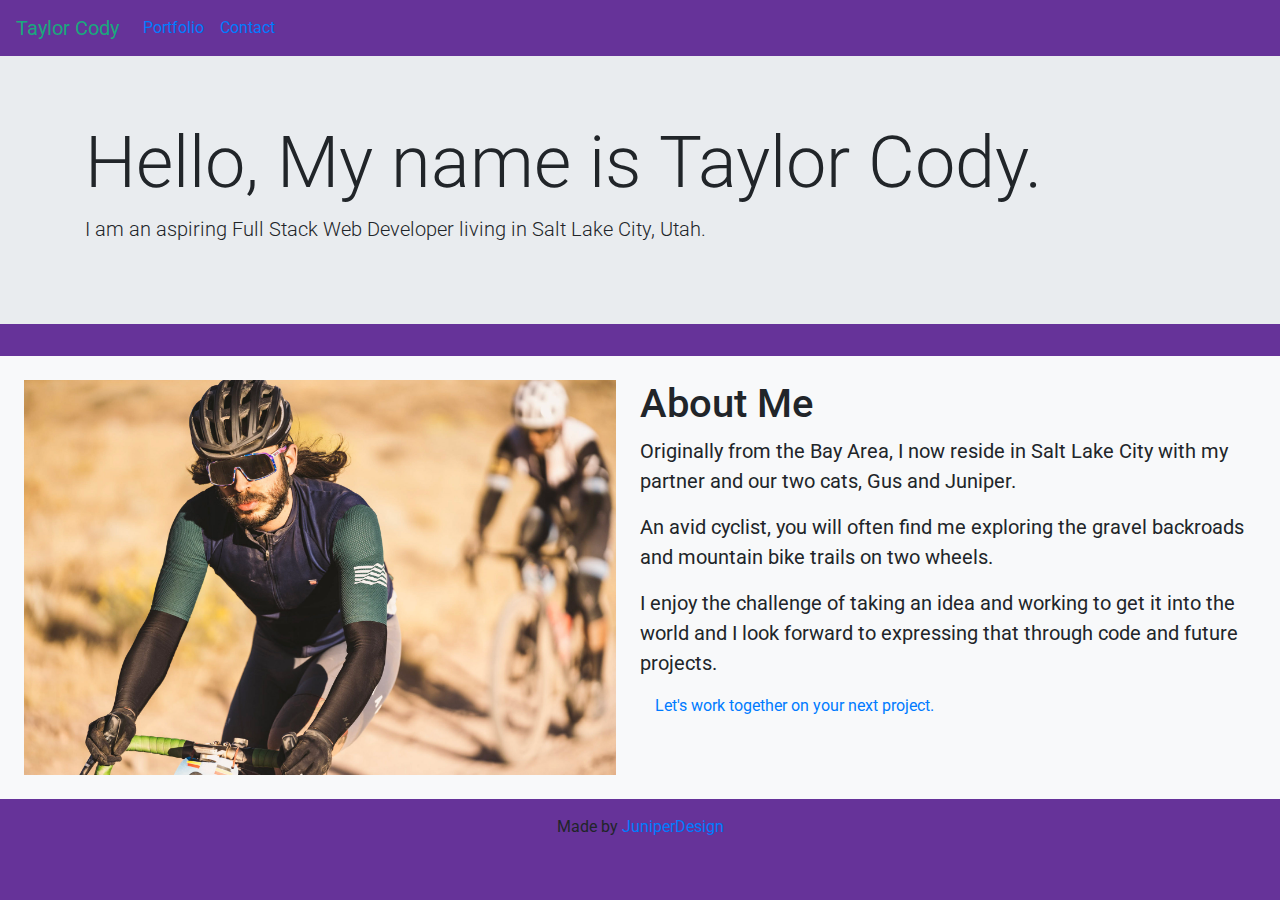
<file: index.html>
<!DOCTYPE html>
<html lang="en">
<head>
    <meta charset="UTF-8">
    <meta name="viewport" content="width=device-width, initial-scale=1.0">
    <link rel="stylesheet" href="https://stackpath.bootstrapcdn.com/bootstrap/4.5.2/css/bootstrap.min.css" integrity="sha384-JcKb8q3iqJ61gNV9KGb8thSsNjpSL0n8PARn9HuZOnIxN0hoP+VmmDGMN5t9UJ0Z" crossorigin="anonymous">
    <link rel="stylesheet" type="text/css" href="custom.css">
    <link href="https://fonts.googleapis.com/css2?family=Roboto&display=swap" rel="stylesheet">
    <title>Taylor Cody</title>
</head>

<body>

<nav class="navbar navbar-expand-lg">
  <a class="navbar-brand" href="/index.html">Taylor Cody</a>
  <button class="navbar-toggler" type="button" data-toggle="collapse" data-target="#navbarNav" aria-controls="navbarNav" aria-expanded="false" aria-label="Toggle navigation">
    <span class="navbar-toggler-icon"></span>
  </button>
  <div class="collapse navbar-collapse" id="navbarNav">
    <ul class="navbar-nav">
      <li class="nav-item">
        <a class="nav-link" href="portfolio.html">Portfolio</a>
      </li>
      <li class="nav-item">
        <a class="nav-link" href="contact.html">Contact</a>
      </li>
    </ul>
  </div>
</nav>
        
          <div class="jumbotron jumbotron-fluid">
            <div class="container ">
              <h1 class="display-3">Hello, My name is Taylor Cody.</h1>
              <p class="lead"> I am an aspiring Full Stack Web Developer living in Salt Lake City, Utah.</p>
            </div>
          </div>
          <div class="row no-gutters bg-light position-relative">
            <div class="col-md-6 mb-md-0 p-md-4">
              <img src="Assets/Images/bwr_cedar.jpeg" class="w-100" alt="headshot">
            </div>
            <div class="col-md-6 position-static p-4 pl-md-0">
              <h5 class="mt-0">About Me</h5>
              <p>Originally from the Bay Area, I now reside in Salt Lake City with my partner and our two cats, Gus and Juniper.</p>

              <p> An avid cyclist, you will often find me exploring the gravel backroads and mountain bike trails on two wheels.</p>

              <p>I enjoy the challenge of taking an idea and working to get it into the world and I look forward to expressing that through code and future projects.</p>
    
                    <div class="col">
              <a href="/contact.html" class="stretched-link">Let's work together on your next project.</a>
            </div>
          </div>
        </div>

<!--Playing around with future domain of JuniperDesign-->
<footer class="page-footer font-small blue fixed.bottom">
    <div class="footer-copyright text-center py-3">Made by
      <a href="https://JuniperDesign.tech/"> JuniperDesign</a>
    </div>
  </footer>


          
</body>




<script src="https://code.jquery.com/jquery-3.5.1.slim.min.js" integrity="sha384-DfXdz2htPH0lsSSs5nCTpuj/zy4C+OGpamoFVy38MVBnE+IbbVYUew+OrCXaRkfj" crossorigin="anonymous"></script>
<script src="https://cdn.jsdelivr.net/npm/popper.js@1.16.1/dist/umd/popper.min.js" integrity="sha384-9/reFTGAW83EW2RDu2S0VKaIzap3H66lZH81PoYlFhbGU+6BZp6G7niu735Sk7lN" crossorigin="anonymous"></script>
<script src="https://stackpath.bootstrapcdn.com/bootstrap/4.5.2/js/bootstrap.min.js" integrity="sha384-B4gt1jrGC7Jh4AgTPSdUtOBvfO8shuf57BaghqFfPlYxofvL8/KUEfYiJOMMV+rV" crossorigin="anonymous"></script>
</html>
</file>
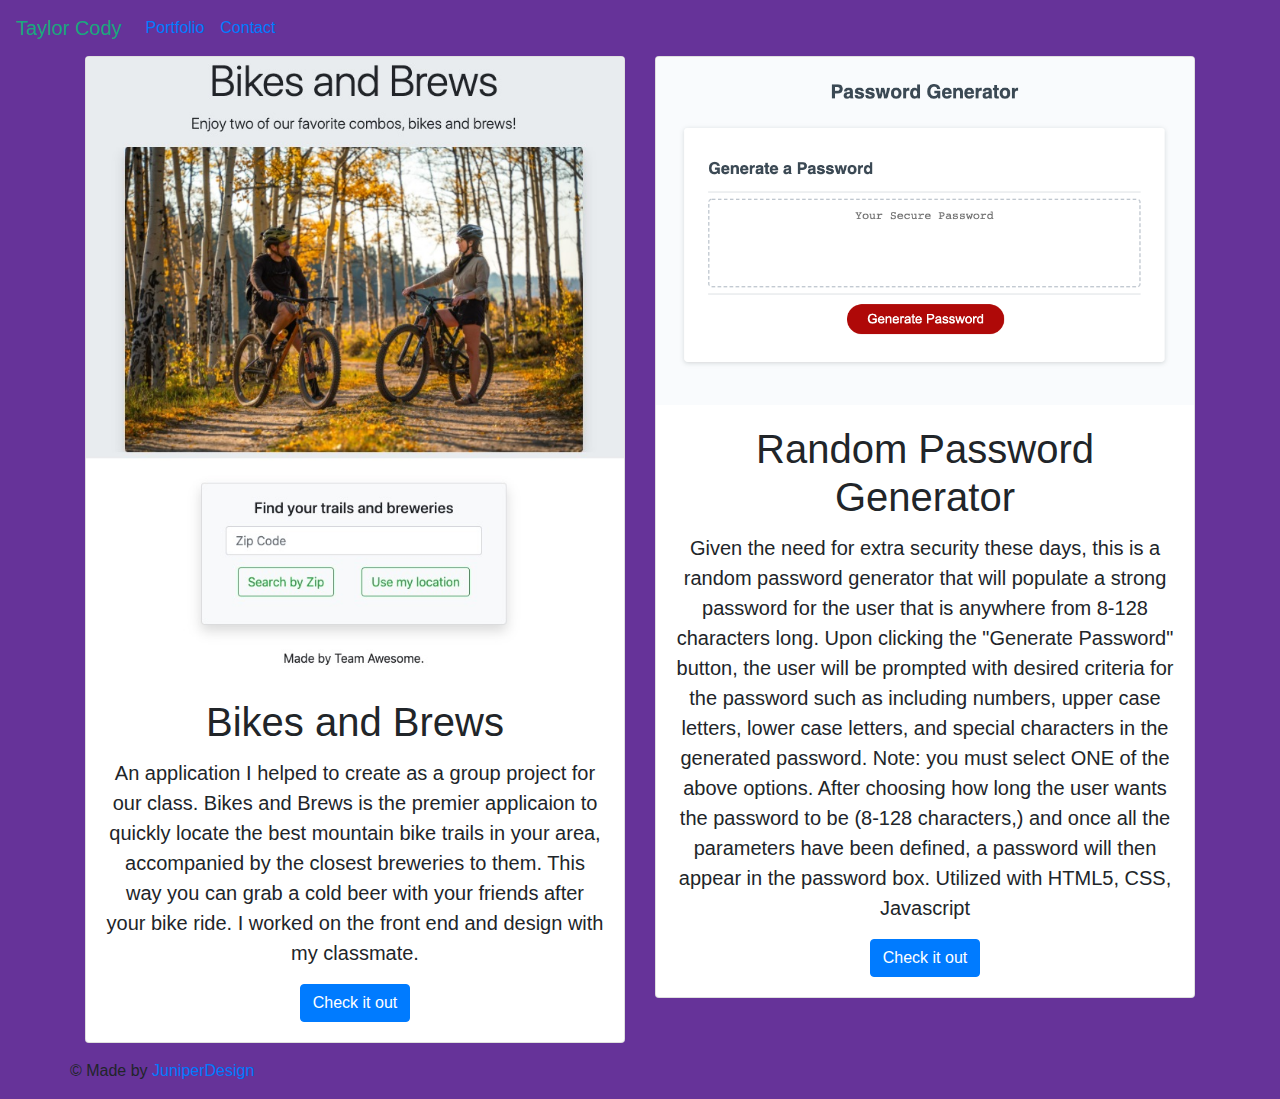
<file: portfolio.html>
<!DOCTYPE html>
<html lang="en">
<head>
    <meta charset="UTF-8">
    <meta name="viewport" content="width=device-width, initial-scale=1.0">
    <link rel="stylesheet" href="https://stackpath.bootstrapcdn.com/bootstrap/4.5.2/css/bootstrap.min.css" integrity="sha384-JcKb8q3iqJ61gNV9KGb8thSsNjpSL0n8PARn9HuZOnIxN0hoP+VmmDGMN5t9UJ0Z" crossorigin="anonymous">
    <link rel="stylesheet" type="text/css" href="custom.css">
    <title>Portfolio</title>
</head>
<body>
    
    <nav class="navbar navbar-expand-lg">
        <a class="navbar-brand" href="/index.html">Taylor Cody</a>
        <button class="navbar-toggler" type="button" data-toggle="collapse" data-target="#navbarNav" aria-controls="navbarNav" aria-expanded="false" aria-label="Toggle navigation">
          <span class="navbar-toggler-icon"></span>
        </button>
        <div class="collapse navbar-collapse" id="navbarNav">
          <ul class="navbar-nav">
            
            <li class="nav-item">
              <a class="nav-link" href="portfolio.html">Portfolio</a>
            </li>
            <li class="nav-item">
              <a class="nav-link" href="contact.html">Contact</a>
            </li>
          </ul>
        </div>
      </nav>


      
      <div class="container">
        <div class="row ">
            <div class="col-xs-12 col-sm-6">
            <div class="card text-center">
                <img class="card-img-top" src="Assets/Images/bikes_brews.jpg" alt="Bikes And Brews">
                <div class="card-body">
                  <h5 class="card-title">Bikes and Brews</h5>
                  <p class="card-text">An application I helped to create as a group project for our class. Bikes and Brews is the premier applicaion to quickly locate the best mountain bike trails in your area, accompanied by the closest breweries to them. This way you can grab a cold beer with your friends after your bike ride. I worked on the front end and design with my classmate.</p>
                  <a href="https://jorgehernandez1.github.io/team-project-1/" target="_blank" class="btn btn-primary">Check it out</a>
                </div>
              </div>
          </div>
          <div class="col-xs-12 col-sm-6">
            <div class="card text-center">
                <img class="card-img-top" src="Assets/Images/pw_generator.png" alt="Teams">
                <div class="card-body">
                  <h5 class="card-title">Random Password Generator</h5>
                  <p class="card-text">Given the need for extra security these days, this is a random password generator that will populate a strong password for the user that is anywhere from 8-128 characters long.

                    Upon clicking the "Generate Password" button, the user will be prompted with desired criteria for the password such as including numbers, upper case letters, lower case letters, and special characters in the generated password.
                    
                    Note: you must select ONE of the above options.
                    
                    After choosing how long the user wants the password to be (8-128 characters,) and once all the parameters have been defined, a password will then appear in the password box.
                    
                    Utilized with HTML5, CSS, Javascript</p>
                  <a href="https://taylorcodyx.github.io/cody_password_generator_hw_3/" target="blank" class="btn btn-primary">Check it out</a>
                </div>
              </div>
          </div>
      
          
      




<!--Playing around with potential future domain to act as copyright for homework example-->
      <footer class="page-footer font-small blue fixed.bottom">
        <div class="footer-copyright text-center py-3">© Made by
          <a href="https://JuniperDesign.tech/"> JuniperDesign</a>
        </div>
      </footer>





</body>




<script src="https://code.jquery.com/jquery-3.5.1.slim.min.js" integrity="sha384-DfXdz2htPH0lsSSs5nCTpuj/zy4C+OGpamoFVy38MVBnE+IbbVYUew+OrCXaRkfj" crossorigin="anonymous"></script>
<script src="https://cdn.jsdelivr.net/npm/popper.js@1.16.1/dist/umd/popper.min.js" integrity="sha384-9/reFTGAW83EW2RDu2S0VKaIzap3H66lZH81PoYlFhbGU+6BZp6G7niu735Sk7lN" crossorigin="anonymous"></script>
<script src="https://stackpath.bootstrapcdn.com/bootstrap/4.5.2/js/bootstrap.min.js" integrity="sha384-B4gt1jrGC7Jh4AgTPSdUtOBvfO8shuf57BaghqFfPlYxofvL8/KUEfYiJOMMV+rV" crossorigin="anonymous"></script>
</html>
</file>
<file: custom.css>
.navbar-brand {
    color: #19A87D;
}

body {
    font-family: 'Roboto', sans-serif;
    background-color: rebeccapurple;
}

h5 {
    font-size: 40px;
}

p {
    font-size: 20px;
}
</file>
